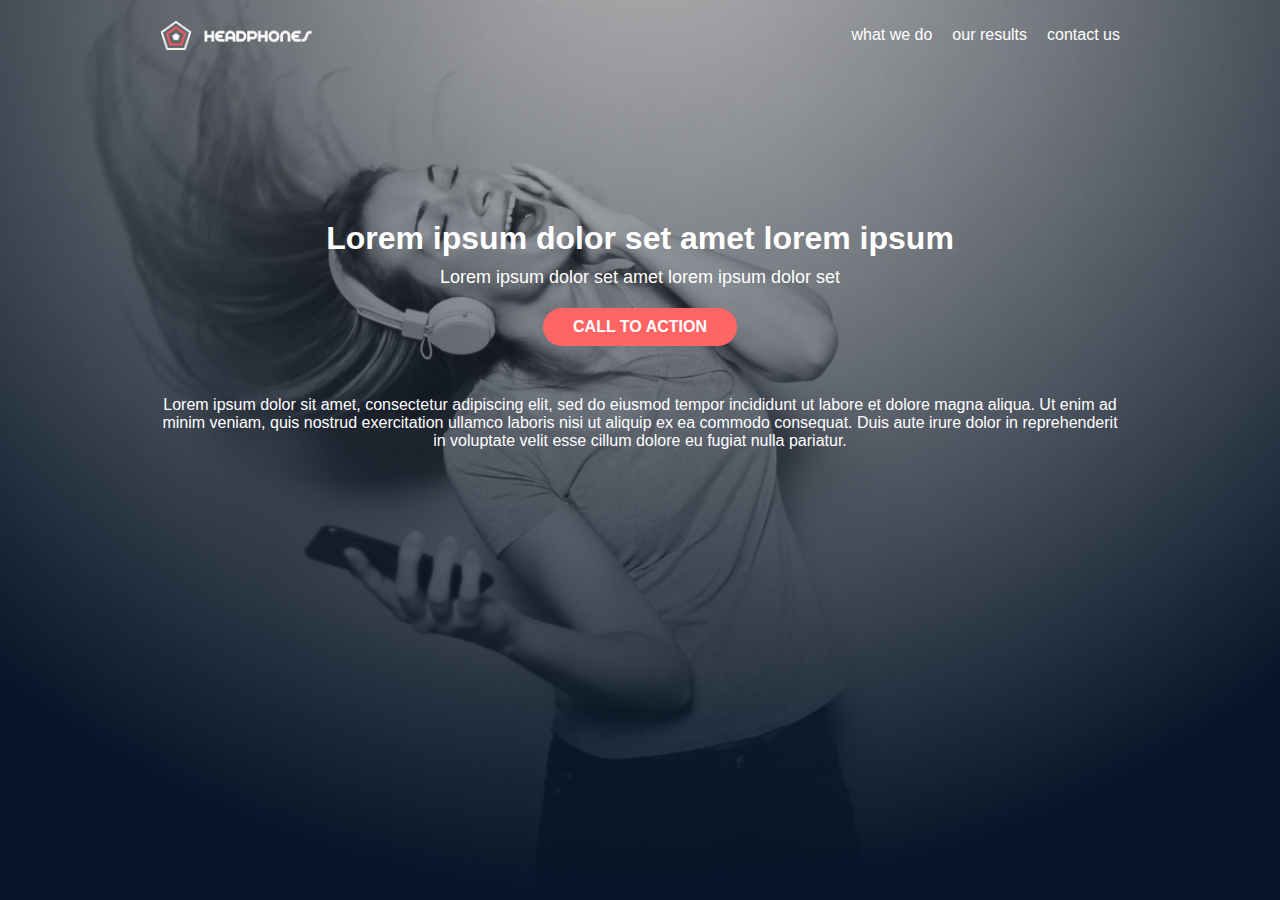
<file: 0-index.html>
<!-- 0-index.html -->
<!DOCTYPE html>
<html lang="en">
<head>
  <meta charset="UTF-8" />
  <meta name="viewport" content="width=device-width, initial-scale=1.0" />
  <title>Headphones</title>
  <link rel="icon" href="images/favicon.png" />
  <link rel="stylesheet" href="0-styles.css" />
</head>
<body>
  <header>
    <div class="container nav-container">
      <img src="images/logo_headphones.png" alt="Headphones Logo" class="logo" />
      <nav>
        <ul class="nav-links">
          <li><a href="#">what we do</a></li>
          <li><a href="#">our results</a></li>
          <li><a href="#">contact us</a></li>
        </ul>
      </nav>
    </div>
    <div class="hero">
      <h1>Lorem ipsum dolor set amet lorem ipsum</h1>
      <p>Lorem ipsum dolor set amet lorem ipsum dolor set</p>
      <a href="#" class="btn">CALL TO ACTION</a>
    </div>
    <div class="hero-desc">
      <p>
        Lorem ipsum dolor sit amet, consectetur adipiscing elit, sed do eiusmod
        tempor incididunt ut labore et dolore magna aliqua. Ut enim ad minim veniam,
        quis nostrud exercitation ullamco laboris nisi ut aliquip ex ea commodo consequat.
        Duis aute irure dolor in reprehenderit in voluptate velit esse cillum dolore eu fugiat nulla pariatur.
      </p>
    </div>
  </header>
</body>
</html>
</file>
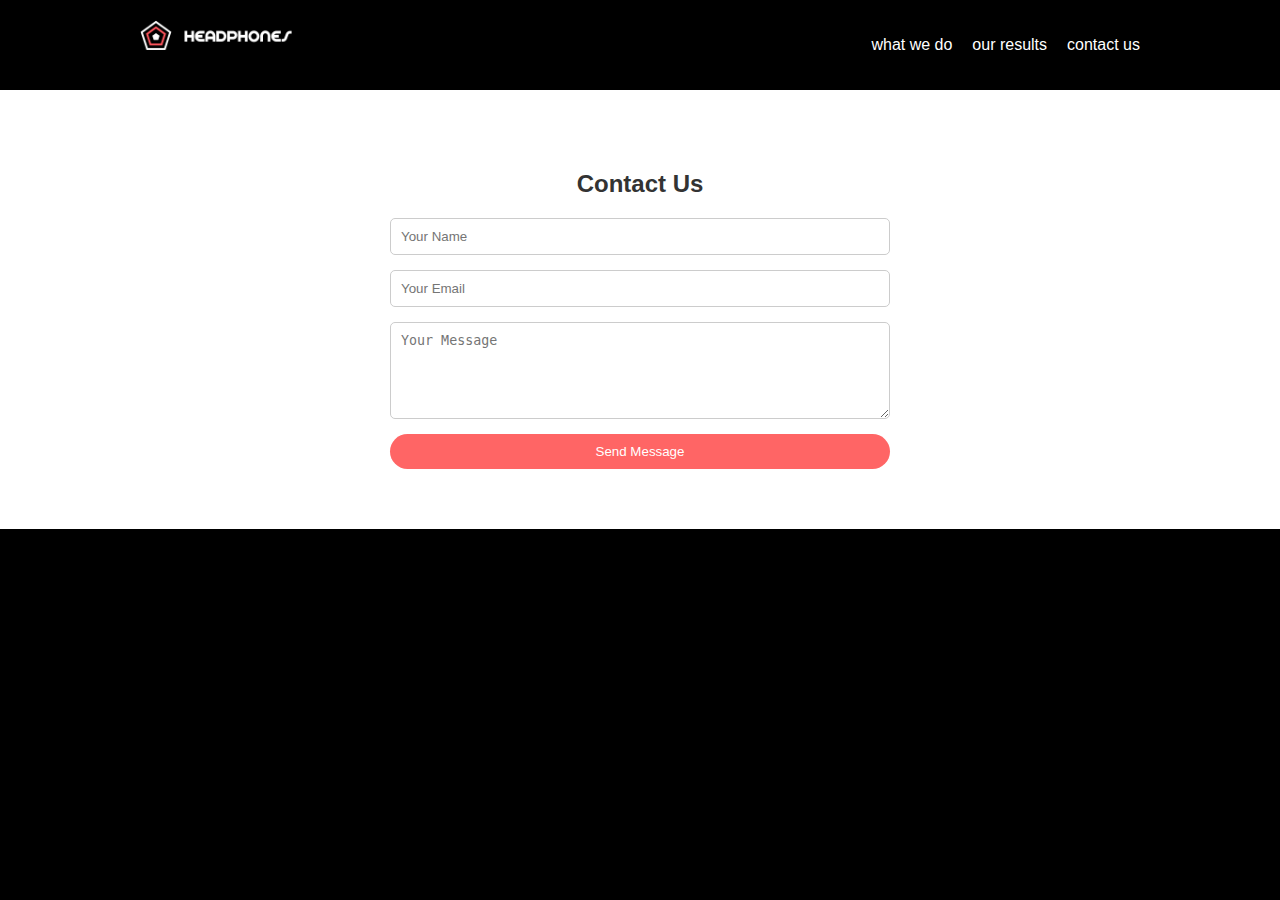
<file: 3-index.html>
<!DOCTYPE html>
<html lang="en">
<head>
  <meta charset="UTF-8" />
  <title>Headphones - Contact</title>
  <link rel="stylesheet" href="3-styles.css" />
</head>
<body>
  <header>
    <div class="container nav-container">
      <img src="images/logo_headphones.png" alt="Logo" class="logo" />
      <nav>
        <ul class="nav-links">
          <li><a href="#">what we do</a></li>
          <li><a href="#">our results</a></li>
          <li><a href="#">contact us</a></li>
        </ul>
      </nav>
    </div>
  </header>

  <section class="contact" id="contact">
    <h2>Contact Us</h2>
    <form class="contact-form">
      <input type="text" placeholder="Your Name" required />
      <input type="email" placeholder="Your Email" required />
      <textarea placeholder="Your Message" rows="5" required></textarea>
      <button type="submit">Send Message</button>
    </form>
  </section>
</body>
</html>
</file>
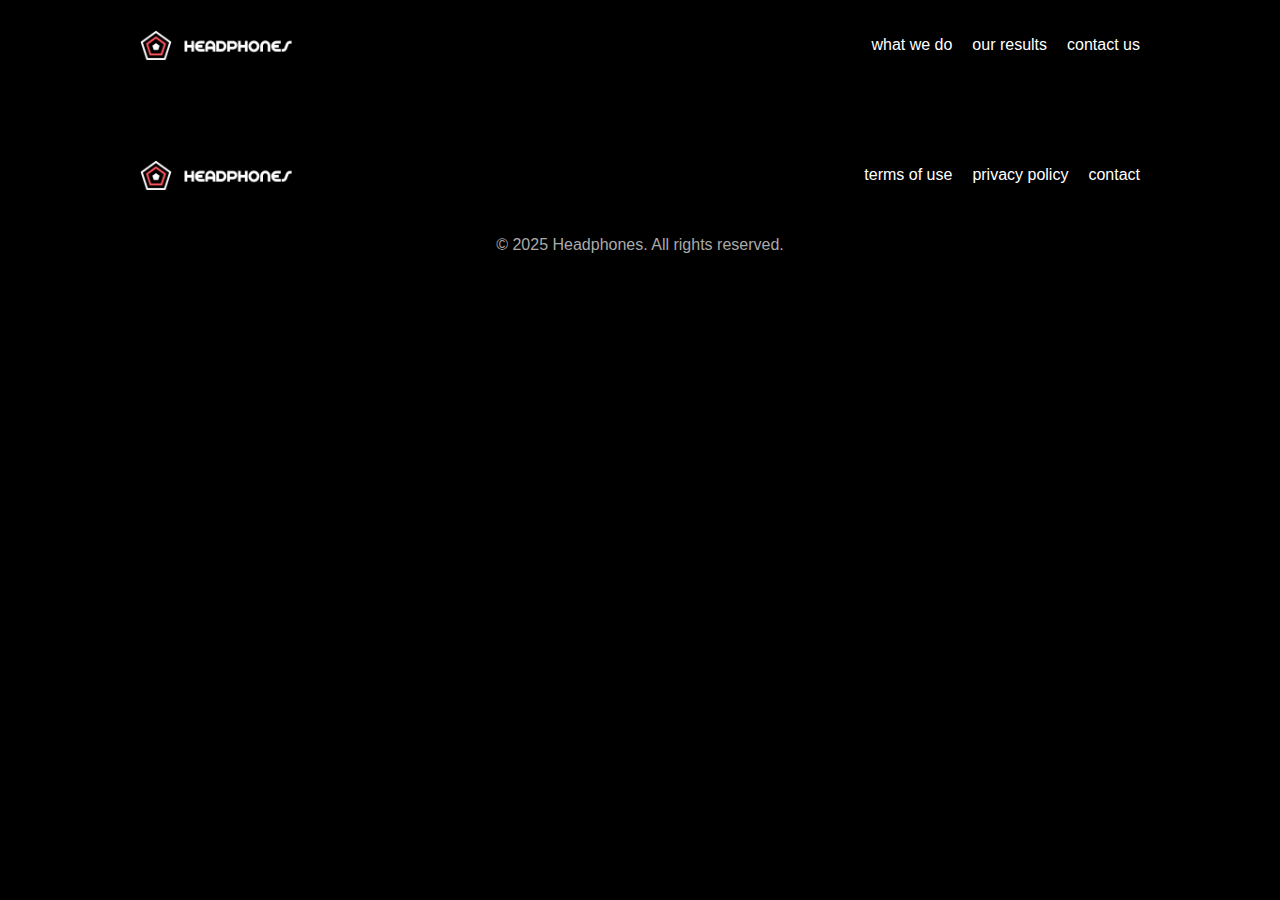
<file: 4-index.html>
<!DOCTYPE html>
<html lang="en">
<head>
  <meta charset="UTF-8" />
  <title>Headphones - Footer</title>
  <link rel="stylesheet" href="4-styles.css" />
</head>
<body>
  <header>
    <div class="container nav-container">
      <img src="images/logo_headphones.png" alt="Logo" class="logo" />
      <nav>
        <ul class="nav-links">
          <li><a href="#">what we do</a></li>
          <li><a href="#">our results</a></li>
          <li><a href="#">contact us</a></li>
        </ul>
      </nav>
    </div>
  </header>

  <footer>
    <div class="footer-container">
      <img src="images/logo_headphones.png" alt="Logo" class="logo" />
      <ul class="footer-links">
        <li><a href="#">terms of use</a></li>
        <li><a href="#">privacy policy</a></li>
        <li><a href="#">contact</a></li>
      </ul>
    </div>
    <p class="copyright">
      © 2025 Headphones. All rights reserved.
    </p>
  </footer>
</body>
</html>
</file>
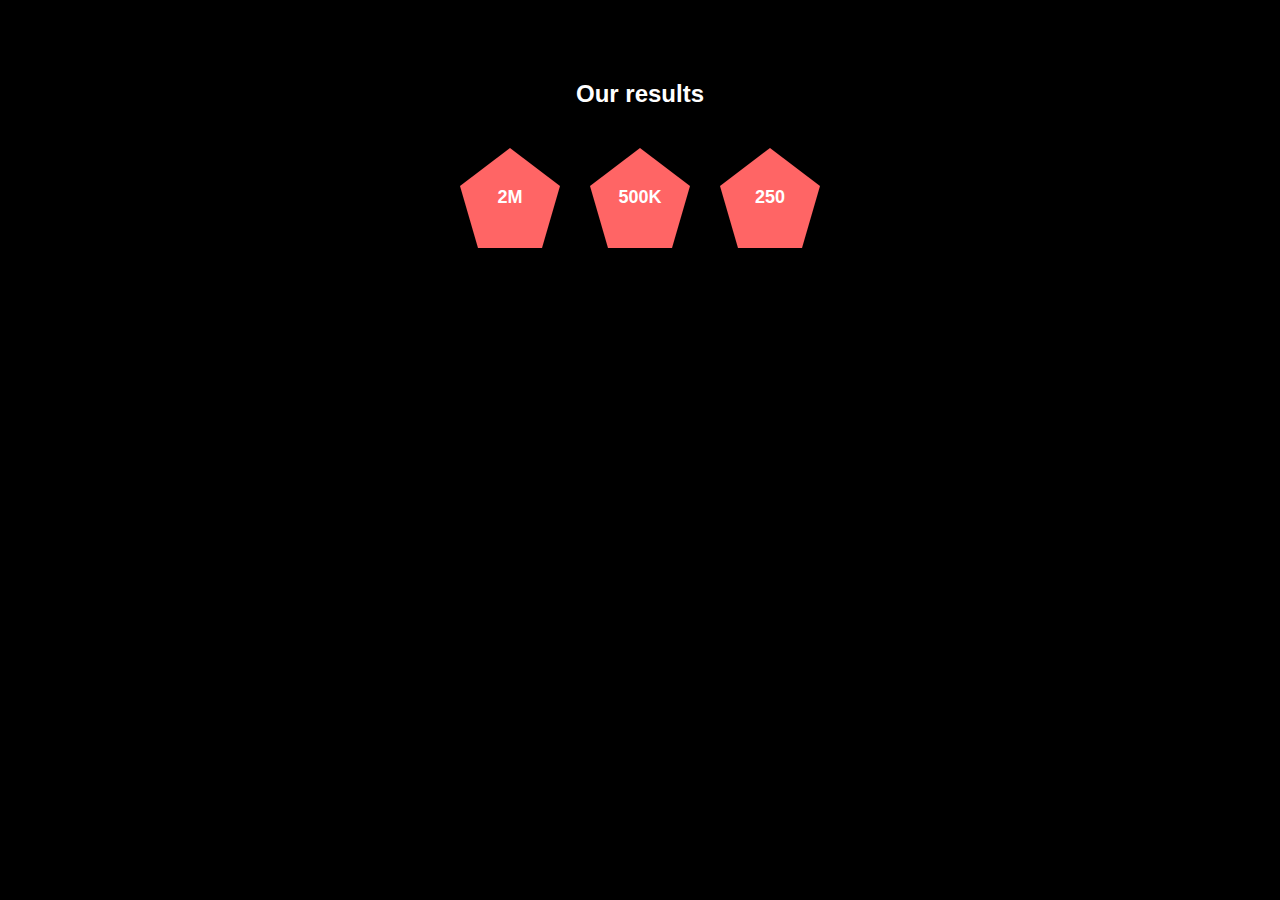
<file: 6-index.html>
<!DOCTYPE html>
<html lang="en">
<head>
  <meta charset="UTF-8" />
  <title>Headphones - CSS Pentagon</title>
  <link rel="stylesheet" href="6-styles.css" />
</head>
<body>
  <section class="our-results">
    <h2>Our results</h2>
    <div class="pentagon-wrapper">
      <div class="pentagon">2M</div>
      <div class="pentagon">500K</div>
      <div class="pentagon">250</div>
    </div>
  </section>
</body>
</html>
</file>
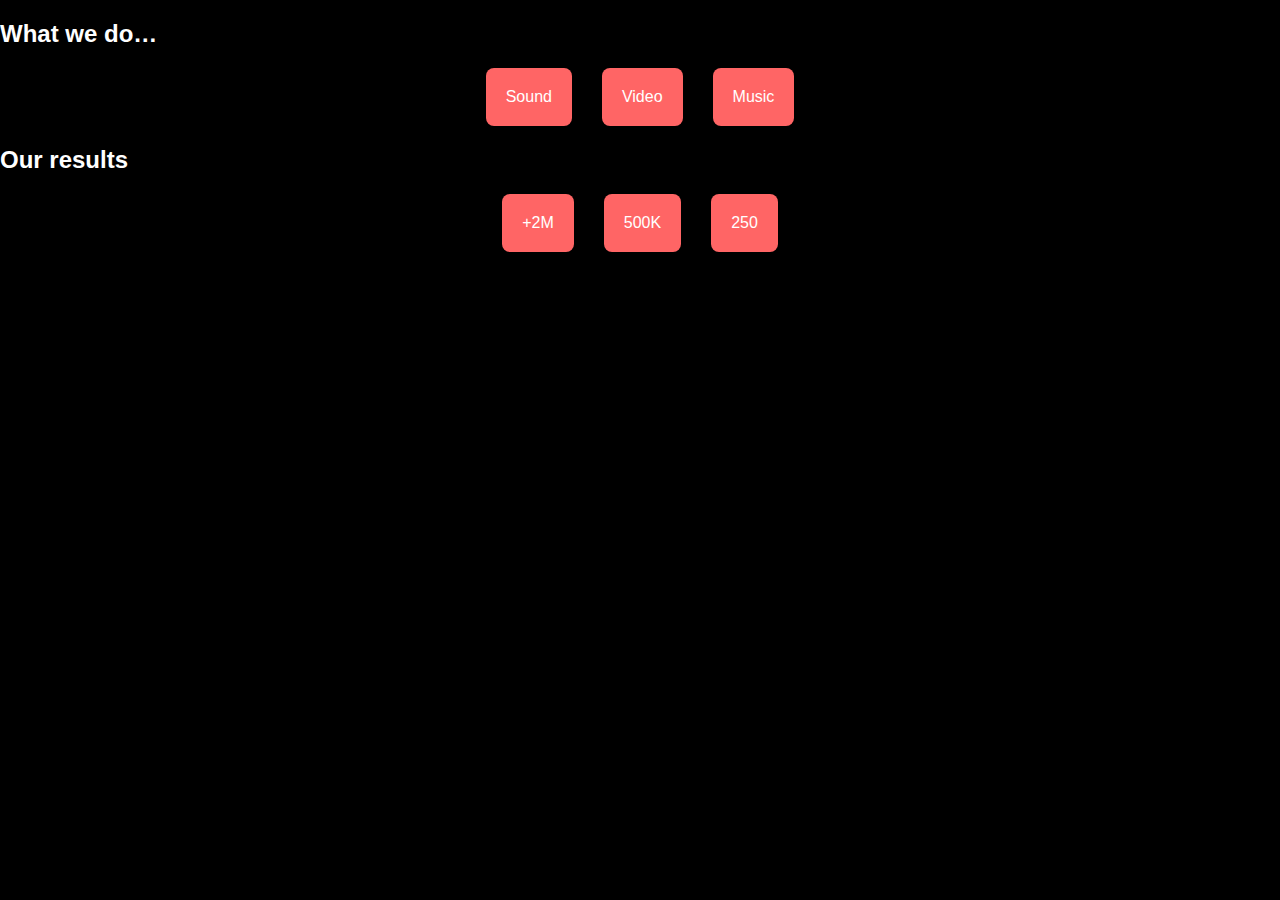
<file: 7-index.html>
<!DOCTYPE html>
<html lang="en">
<head>
  <meta charset="UTF-8" />
  <title>Headphones - Animations</title>
  <link rel="stylesheet" href="7-styles.css" />
</head>
<body>
  <section class="animated-features">
    <h2>What we do…</h2>
    <div class="features">
      <div class="feature">Sound</div>
      <div class="feature">Video</div>
      <div class="feature">Music</div>
    </div>
  </section>

  <section class="animated-results">
    <h2>Our results</h2>
    <div class="results">
      <div class="result">+2M</div>
      <div class="result">500K</div>
      <div class="result">250</div>
    </div>
  </section>
</body>
</html>
</file>
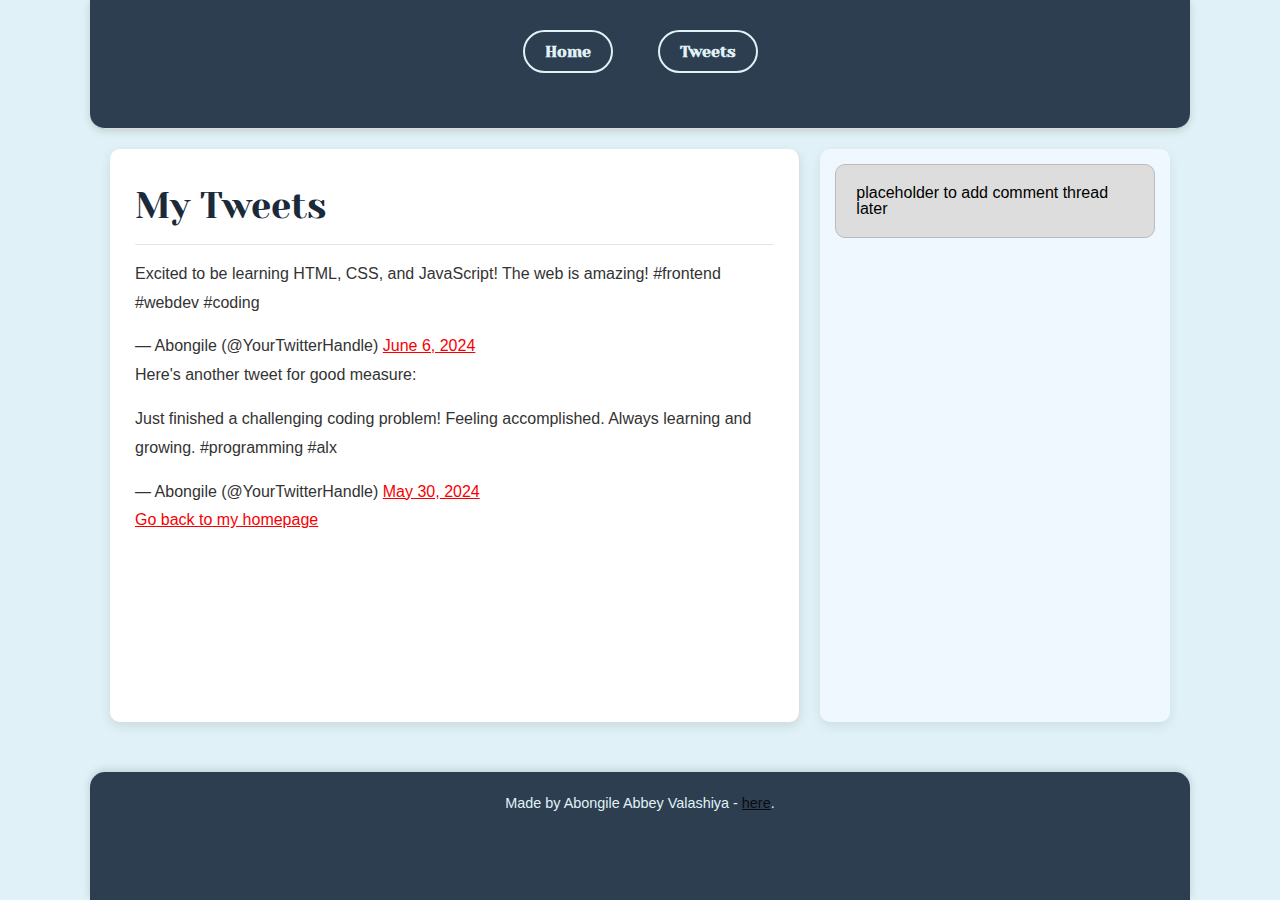
<file: css_basic/tweets.html>
<!DOCTYPE html>
<html lang="en">
<head>
    <meta charset="UTF-8">
    <meta name="viewport" content="width=device-width, initial-scale=1.0">
    <title>My Tweets</title>
    <!-- ADDED CSS LINKS HERE -->
    <link href="base.css" rel="stylesheet">
    <link href="styles.css" rel="stylesheet">
</head>
<body>
    <header>
        <ul>
            <li><a href="index.html">Home</a></li>
            <li><a href="tweets.html">Tweets</a></li>
        </ul>
    </header>

    <main>
        <article>
            <h1>My Tweets</h1>

            <!-- Embedded Tweet Example -->
            <!-- You can replace this with any public tweet's embed code -->
            <blockquote class="twitter-tweet">
                <p lang="en" dir="ltr">Excited to be learning HTML, CSS, and JavaScript! The web is amazing! #frontend #webdev #coding</p>
                &mdash; Abongile (@YourTwitterHandle) <a href="https://twitter.com/YourTwitterHandle/status/1234567890123456789?ref_src=twsrc%5Etfw">June 6, 2024</a>
            </blockquote>
            <script async src="https://platform.twitter.com/widgets.js" charset="utf-8"></script>

            <p>Here's another tweet for good measure:</p>

            <blockquote class="twitter-tweet">
                <p lang="en" dir="ltr">Just finished a challenging coding problem! Feeling accomplished. Always learning and growing. #programming #alx</p>
                &mdash; Abongile (@YourTwitterHandle) <a href="https://twitter.com/YourTwitterHandle/status/987654321098765432?ref_src=twsrc%5Etfw">May 30, 2024</a>
            </blockquote>
            <script async src="https://platform.twitter.com/widgets.js" charset="utf-8"></script>

            <p><a href="index.html">Go back to my homepage</a></p>
        </article>

        <aside>
            <p>placeholder to add comment thread later</p>
        </aside>
    </main>

    <footer>
        <p>Made by Abongile Abbey Valashiya - <a href="https://www.linkedin.com/in/abongile-valashiya" target="_blank">here</a>.</p>
    </footer>
</body>
</html>
</file>
<file: 3-styles.css>
body {
  font-family: 'Source Sans Pro', sans-serif;
  margin: 0;
  padding: 0;
  background: #000;
  color: #fff;
}

.container {
  max-width: 1000px;
  margin: auto;
  padding: 20px;
  display: flex;
  justify-content: space-between;
}

.nav-links {
  list-style: none;
  display: flex;
  gap: 20px;
}

.nav-links a {
  color: #fff;
  text-decoration: none;
}

.logo {
  height: 30px;
}

.contact {
  padding: 60px 20px;
  text-align: center;
  background: white;
  color: #333;
}

.contact-form {
  max-width: 500px;
  margin: auto;
  display: flex;
  flex-direction: column;
  gap: 15px;
}

.contact-form input,
.contact-form textarea {
  padding: 10px;
  border-radius: 5px;
  border: 1px solid #ccc;
}

.contact-form button {
  background: #ff6565;
  color: white;
  border: none;
  padding: 10px;
  border-radius: 25px;
  cursor: pointer;
}

.contact-form button:hover {
  opacity: 0.9;
}
</file>
<file: 4-styles.css>
body {
  font-family: 'Source Sans Pro', sans-serif;
  margin: 0;
  padding: 0;
  background: #000;
  color: #fff;
}

.container, .footer-container {
  max-width: 1000px;
  margin: auto;
  padding: 20px;
  display: flex;
  justify-content: space-between;
  align-items: center;
}

.nav-links, .footer-links {
  list-style: none;
  display: flex;
  gap: 20px;
}

.nav-links a, .footer-links a {
  color: #fff;
  text-decoration: none;
}

.logo {
  height: 30px;
}

footer {
  background: #000;
  padding: 40px 20px;
  text-align: center;
  color: #aaa;
}

.footer-container {
  flex-wrap: wrap;
  gap: 20px;
}

footer a:hover {
  color: #ff6565;
}

@media (max-width: 480px) {
  .footer-container {
    flex-direction: column;
    text-align: center;
  }
}
</file>
<file: 6-styles.css>
body {
  background: #000;
  color: #fff;
  font-family: 'Source Sans Pro', sans-serif;
  margin: 0;
  padding: 0;
}

.our-results {
  padding: 60px 20px;
  text-align: center;
}

.pentagon-wrapper {
  display: flex;
  justify-content: center;
  gap: 30px;
  margin-top: 40px;
  flex-wrap: wrap;
}

.pentagon {
  width: 100px;
  height: 100px;
  background: #ff6565;
  clip-path: polygon(50% 0%, 100% 38%, 82% 100%, 18% 100%, 0% 38%);
  display: flex;
  align-items: center;
  justify-content: center;
  font-weight: bold;
  color: white;
  font-size: 18px;
}
</file>
<file: 7-styles.css>
body {
  background: #000;
  color: #fff;
  font-family: 'Source Sans Pro', sans-serif;
  padding: 0;
  margin: 0;
}

.features, .results {
  display: flex;
  justify-content: center;
  gap: 30px;
  margin-top: 20px;
}

.feature, .result {
  padding: 20px;
  background: #ff6565;
  border-radius: 8px;
  transition: transform 0.3s ease, opacity 0.3s ease;
}

.feature:hover, .result:hover {
  transform: scale(1.1) rotate(-1deg);
  opacity: 0.9;
}
</file>
<file: css_basic/base.css>
/* Importing webfonts */
/* (If you're learning CSS, you should disregard that) */

@import url(https://fonts.googleapis.com/css?family=Yeseva+One);
@import url(https://fonts.googleapis.com/css?family=Josefin+Sans:400,700,700italic,400italic);


/* CSS reset rules */

html, body {
	height: 100%;
	min-height: 100%;
}
html, body, div, span, applet, object, iframe,
h1, h2, h3, h4, h5, h6, p, blockquote, pre,
a, abbr, acronym, address, big, cite, code,
del, dfn, img, ins, kbd, q, s, samp,
small, strike, sub, sup, tt, var,
b, u, i, center,
dl, dt, dd,
fieldset, form, label, legend,
table, caption, tbody, tfoot, thead, tr, th, td,
article, aside, canvas, details, embed, 
figure, figcaption, footer, header, hgroup, 
menu, nav, output, ruby, section, summary,
time, mark, audio, video {
	margin: 0;
	padding: 0;
	border: 0;
	font-size: 100%;
	font: inherit;
	vertical-align: baseline;
}
/* HTML5 display-role reset for older browsers */
article, aside, details, figcaption, figure, 
footer, header, hgroup, menu, nav, section {
	display: block;
}
body {
	line-height: 1;
}
blockquote, q {
	quotes: none;
}
blockquote:before, blockquote:after,
q:before, q:after {
	content: '';
	content: none;
}
table {
	border-collapse: collapse;
	border-spacing: 0;
}


/* Fonts and colors */

body {
	font-family: 'Josefin Sans', serif;
	color: rgba(0, 0, 0, 0.8);
}
h1, h2, h3, h4, h5, h6, header {
	font-family: 'Yeseva One', sans-serif;
}
article {
}
header {
	border-bottom: 1px solid rgb(221,221,221);
	transition: border-bottom-color 1s ease;
}
header a {
	color: rgba(0, 0, 0, 0.8);
}
aside {
	background: #FAFAFA;
}
aside p {
	border: 1px solid #bbb;
	background: #ddd;
	color: black;
}
footer a {
	color: rgba(0, 0, 0, 0.8);
}
a {
	color: #F80002;
}


/* Positioning and margins */

@media (min-width: 1100px) {
	body {
		width: 1100px;
		margin: 0 auto;
	}
}

article {
	padding: 50px 15px;
}
article > *:first-child {
	margin-top: 0;
}
aside {
	padding: 50px 15px;
}
header .right {
	float: right;
	margin: 0 10px 15px;
}


/* Header */
header {
	padding: 20px 0;
	height: 80px;
}
header ul {
	list-style: none;
	margin: 0;
	padding: 0;
}
header li {
	display: inline;
	vertical-align:middle;
}
header li:first-child {
	margin: 0;
}
header li a {
	margin: 0 10px;
}
header li.logo {
	font-size: 36px;
}
header a {
	text-decoration: none;
}


/* Aside */

aside p {
	border-radius: 10px;
	padding: 20px 20px;
}


/* Footer */

footer {
	padding: 5px 15px;
	height: 80px;
}


/* Text styles and margins */

p {
	margin-bottom: 15px;
}
h1 {
	font-size: 36px;
	margin: 40px 0 20px;
}
h2 {
	font-size: 32px;
	margin: 30px 0 15px;
}
h3 {
	font-size: 28px;
	margin: 25px 0 10px;
}
h4 {
	font-size: 20px;
	font-weight: bold;
	margin: 20px 0 10px;
}
h5 {
	font-size: 18px;
	font-weight: bold;
	margin: 15px 0 10px;
}
h6 {
	font-weight: bold;
	margin: 5px 0;
}

@media (max-width: 800px) {
  body.works_on_smartphone {
  	display: block;
  }
  body.works_on_smartphone main {
  	display: block;
  }
  header .right {
  	float: none;
  }
}
</file>
<file: css_basic/styles.css>
body {
    display: flex;
    flex-direction: column;
    min-height: 100vh; 
}

main {
    display: flex;
    flex-direction: row;
    flex: auto; 
}

article {
    flex: 2; 
    overflow-y: auto; 
    padding: 15px; 
    background-color: #ffffff; 
    border-right: 1px solid #ddd; 
}

aside {
    flex: 1; 
    overflow-y: auto; 
    padding: 15px; 
    background-color: #f9f9f9; 
}

header, footer {
    width: 100%; 
    flex-shrink: 0; 
}
body {
    display: flex;
    flex-direction: column;
    min-height: 100vh; 
    font-family: 'Arial', sans-serif; 
    background-color: #e0f2f7; 
    color: #333; 
}


main {
    display: flex;
    flex-direction: row;
    flex: auto; 
    padding: 20px; 
    gap: 20px; 
}


article {
    flex: 2; 
    overflow-y: auto; 
    padding: 25px; 
    background-color: #ffffff; 
    border-radius: 10px; 
    box-shadow: 0 4px 12px rgba(0, 0, 0, 0.1); 
    line-height: 1.8; 
}

aside {
    flex: 1; 
    overflow-y: auto; /
    padding: 20px; 
    background-color: #f0f8ff; 
    border-radius: 10px; 
    box-shadow: 0 4px 12px rgba(0, 0, 0, 0.08); 
}


*/
header, footer {
    width: 100%; 
    flex-shrink: 0; 
}


header {
    background-color: #2c3e50; 
    color: #fff;
    padding: 1.5rem 0; 
    text-align: center;
    border-bottom-left-radius: 15px; 
    border-bottom-right-radius: 15px; 
    box-shadow: 0 2px 8px rgba(0, 0, 0, 0.15); 
}

header h1 {
    margin: 0;
    font-size: 2.8rem; 
    letter-spacing: 1px; 
    padding-bottom: 10px;
}

header p {
    font-size: 1.1rem;
    opacity: 0.9;
}


header ul {
    list-style: none;
    padding: 0;
    margin: 0;
    display: flex;
    justify-content: center;
    gap: 25px; 
    margin-top: 20px;
}

header ul li a {
    color: #e0f2f7; 
    text-decoration: none;
    font-weight: bold;
    padding: 10px 20px; 
    border-radius: 25px; 
    transition: background-color 0.3s ease, color 0.3s ease, transform 0.2s ease;
    border: 2px solid #e0f2f7; 
}

header ul li a:hover {
    background-color: #e0f2f7; 
    color: #2c3e50; 
    transform: translateY(-2px); 
}


.logo {
    font-size: 2.5rem; 
    padding: 0 10px; 
    color: #FFD700; 
    margin-right: 15px; 
}


footer {
    text-align: center;
    padding: 1.5rem 0; 
    background-color: #2c3e50; 
    color: #e0f2f7; 
    margin-top: 30px;
    border-top-left-radius: 15px; 
    border-top-right-radius: 15px; 
    box-shadow: 0 -2px 8px rgba(0, 0, 0, 0.15); 
    font-size: 0.9rem;
}


h1, h2, h3 {
    color: #1a2a3a; 
    margin-bottom: 15px;
    padding-bottom: 5px;
    border-bottom: 1px solid rgba(0, 0, 0, 0.1);
}

h2 {
    font-size: 2rem;
    color: #007bff; 
}

h3 {
    font-size: 1.5rem;
    color: #28a745; 
}


table {
    width: 100%;
    border-collapse: collapse;
    margin-top: 20px;
    margin-bottom: 20px;
    box-shadow: 0 2px 8px rgba(0,0,0,0.1);
    border-radius: 8px;
    overflow: hidden; 
}

th, td {
    border: 1px solid #ddd;
    padding: 12px;
    text-align: left;
}

th {
    background-color: #007bff; 
    color: white;
    font-weight: bold;
}

tr:nth-child(even) {
    background-color: #f2f2f2; 
}

tr:hover {
    background-color: #e6f7ff; 
}


article.project {
    border: 1px solid #cceeff; 
    margin-bottom: 25px;
    transition: transform 0.2s ease, box-shadow 0.2s ease;
}

article.project:hover {
    transform: translateY(-5px); 
    box-shadow: 0 8px 16px rgba(0, 0, 0, 0.15);
}

article.project h3 {
    color: #007bff; 
}

article.project a {
    display: inline-block; 
    margin-top: 10px;
    padding: 8px 15px;
    background-color: #007bff;
    color: white;
    text-decoration: none;
    border-radius: 5px;
    transition: background-color 0.3s ease;
}

article.project a:hover {
    background-color: #0056b3;
}


@media (max-width: 768px) {
    main {
        flex-direction: column; 
        padding: 15px;
        gap: 15px;
    }

    article, aside {
        flex: auto !important; 
        width: 100%;
        margin-bottom: 0; 
    }

    header h1 {
        font-size: 2rem;
    }

    nav ul {
        flex-direction: column;
        gap: 10px;
        padding-bottom: 10px; 
    }

    nav ul li a {
        display: block;
        padding: 10px;
    }

    .logo {
        font-size: 2rem; 
        margin-bottom: 10px;
        display: block; 
    }
}
</file>
<file: 0-styles.css>
/* 0-styles.css */

/* 1. Reset */
* {
  margin: 0;
  padding: 0;
  box-sizing: border-box;
}

/* 2. Variables */
:root {
  --main-color: #ff6565;
  --text-color: #fff;
  --max-width: 1000px;
  --font-family: 'Source Sans Pro', sans-serif;
}

/* 3. Base styles */
body {
  font-family: var(--font-family);
  color: var(--text-color);
  background-image: url('images/headphones_hero_1.jpg');
  background-size: cover;
  background-position: center;
  min-height: 100vh;
  position: relative;
}

/* 4. Layout */
.container {
  max-width: var(--max-width);
  margin: 0 auto;
  padding: 20px;
  display: flex;
  justify-content: space-between;
  align-items: center;
}

/* 5. Navigation */
.nav-links {
  list-style: none;
  display: flex;
  gap: 20px;
}

.nav-links a {
  color: var(--text-color);
  text-decoration: none;
}

.nav-links a:hover,
.nav-links a:active {
  color: var(--main-color);
}

/* 6. Logo */
.logo {
  height: 30px;
}

/* 7. Hero Section */
.hero {
  text-align: center;
  margin-top: 150px;
}

.hero h1 {
  font-size: 32px;
  margin-bottom: 10px;
}

.hero p {
  font-size: 18px;
  margin-bottom: 20px;
}

.btn {
  display: inline-block;
  background-color: var(--main-color);
  color: white;
  padding: 10px 30px;
  border-radius: 25px;
  text-decoration: none;
  font-weight: bold;
}

.btn:hover,
.btn:active {
  opacity: 0.9;
}

/* 8. Hero Description */
.hero-desc {
  text-align: center;
  margin-top: 50px;
  padding: 0 20px;
  max-width: var(--max-width);
  margin-left: auto;
  margin-right: auto;
}

/* 9. Responsive */
@media screen and (max-width: 480px) {
  .container {
    flex-direction: column;
    text-align: center;
  }

  .nav-links {
    flex-direction: column;
    gap: 10px;
    margin-top: 10px;
  }

  body {
    background-image: url('images/headphones_hero_2.jpg');
  }
}
</file>
